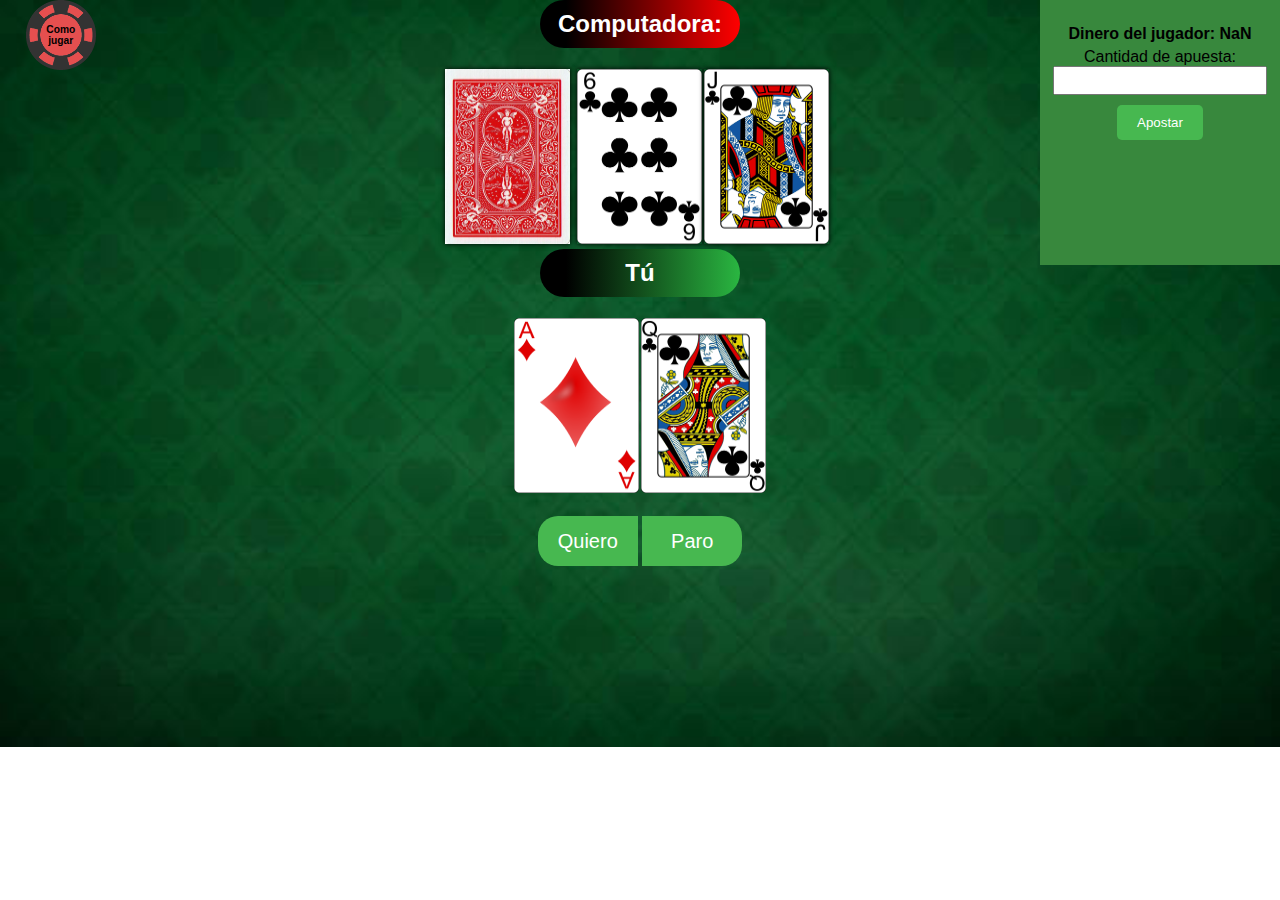
<file: BL/index.html>
<!DOCTYPE html>
<meta name="viewport" content="width=device-width, initial-scale=1.0">
<html>
    <head>
        <meta charset="UTF-8">
        <meta name="viewport" content="width=device-width, initial-scale=1.0">
        <title>Black Jack</title>
        <link rel="stylesheet" href="CSS/blackjack.css">
        <script src="JS/blackjack.js"></script>
    </head>
    <body>
        <div id="final">
            <div class="puntos2">
                <p id="puntos2"></p>
            </div>
            <div class="finJuego">
                <h1 id="mensajeFin"></h1>
                <button id="playAgain" onclick="volveraempezar();">JUGAR DE NUEVO</button>
            </div>
            <div class="puntos1">
                <p id="puntos1"></p>
            </div>
        </div>
        <button onclick="openModal()" class="modal-open"><div><img src="tablero/coin-img.png" alt="coin-img" draggable="false"><p>Como jugar</p></div></button>

        <div id="myModal" class="modal">
            <img src="tablero/modal-img.png" alt="modal-background-img">
            <span onclick="closeModal()" class="close">X</span>
            <div class="modal-content" draggable="false">
                <p>El objetivo es alcanzar una puntuación cercana a 21 puntos sin excederla. La competencia se establece entre ambos, y el ganador será aquel que logre una puntuación más próxima a 21 sin pasarse. En caso de empate en la puntuación, ambos pierden</p>
            </div>
        </div>

        <div id="sidebar">
            <p id="dineros"></p>
            <label for="bet-input">Cantidad de apuesta:</label>
            <input type="number" id="bet-input" min="1" step="1">
            <button id="place-bet" onclick="placeBet()">Apostar</button>
            <p id="cantidadApuesta"></p>
        </div>

        <script>
            // Función para abrir el modal
            function openModal() {
              document.getElementById("myModal").style.display = "flex";
              document.getElementById("myModal").classList.add("modal-active");
            }
          
            // Función para cerrar el modal
            function closeModal() {
              document.getElementById("myModal").style.display = "none";
              document.getElementById("myModal").classList.remove("modal-active");
            }
        </script>

        <h2 class="sol1">Computadora: <span id="dealer-sum"></span></h2>

        <div id="dealer-cards">
            <img id="hidden" src="./cards/BACK.png">
        </div>

        <h2 class="sol2"> Tú <span id="your-sum"></span></h2>
        <div id="your-cards"></div>
        <br>
        <button id="hit">Quiero</button>
        <button id="stay">Paro</button>
        <p id="results"></p>
        
         
         <script> function volveraempezar() {
            location.reload();
        }
        </script>
    </body>

</html>
</file>
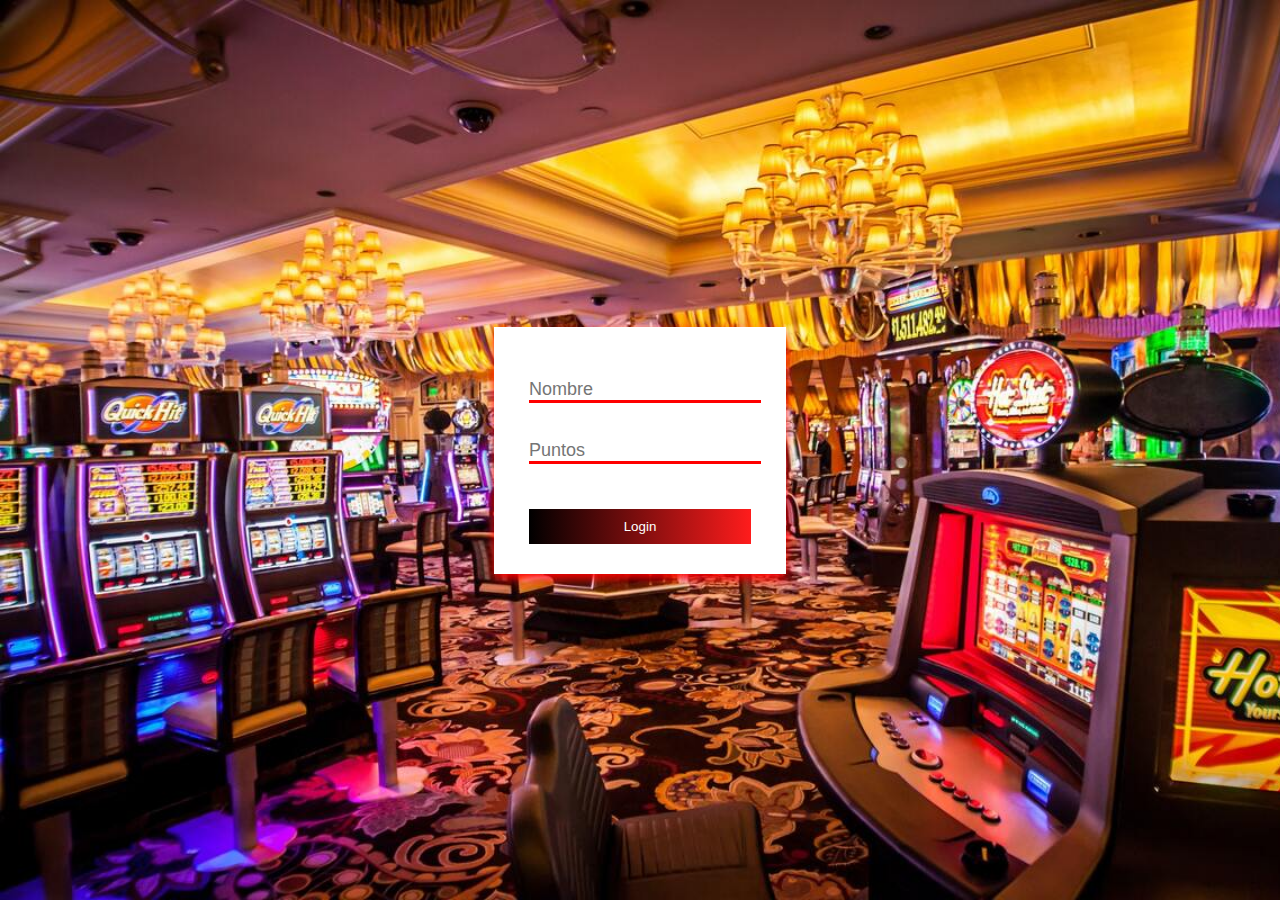
<file: BL/login.html>
<!DOCTYPE html>
<html lang="en">
<head>
    <meta charset="UTF-8">
    <meta http-equiv="X-UA-Compatible" content="IE=edge">
    <meta name="viewport" content="width=device-width, initial-scale=1.0">
    <link rel="stylesheet" href="CSS/login.css">
    <link rel="stylesheet" href="https://cdnjs.cloudflare.com/ajax/libs/font-awesome/6.4.0/css/all.min.css" integrity="sha512-iecdLmaskl7CVkqkXNQ/ZH/XLlvWZOJyj7Yy7tcenmpD1ypASozpmT/E0iPtmFIB46ZmdtAc9eNBvH0H/ZpiBw==" crossorigin="anonymous" referrerpolicy="no-referrer" />
    <title>Login Page</title>
</head>
<body>
    <div class="contenedor">
        <form action="">
          <h1 class="titulo"></h1>
          <label>
            <i class="fa-solid fa-user"></i>
            <input placeholder="Nombre" type="text" id="username">
          </label>
          <label>
            <i class="fa-solid fa-lock"></i>
            <input placeholder="Puntos" type="number" id="puntos">
          </label>
          <button id="button">Login</button>
        </form>
      </div>
      <div id="resultado"></div>
      
    
   
      
   
    
    <script src="JS/login.js"></script>
    
</body>
</html>
</file>
<file: BL/CSS/blackjack.css>
*{
    margin: 0;
    padding: 0;
}
body {
    font-family: Arial, Helvetica, sans-serif;
    text-align: center;
    background-image: url(fondo.jpg);
    background-repeat: no-repeat;
    background-size: cover;
}
#final{
    display: none;
    width: 100vw;
    height: 100vh;
    align-items: center;
    justify-content: center;
    position: fixed;
    background-color: rgba(0, 0, 0, 0.616);
}
.puntos1{
    background-image: url(ficha-5.png);
    background-size: cover;
    border-radius: 300px;
    padding: 20px;
    margin: 10px;
}
.puntos2{
    background-image: url(ficha-1.png);
    background-size: cover;
    border-radius: 300px;
    padding: 20px;
    margin: 10px;
}
.puntos1 p{
    color: black;
    font-size: 20px;
    text-align: center;
    margin-top: 7px;
    margin-left: 2px;
}
.puntos2 p{
    color: black;
    font-size: 20px;
    text-align: center;
    margin-top: 7px;
    margin-left: 2px;
}
.finJuego{
    background: rgb(0, 0, 0);
    background: linear-gradient(90deg, rgb(3, 214, 24) 13%, rgb(0, 255, 42)100%);
    border-radius: 200px;
    padding: 18px;
    width: 30%;
}

#playAgain{
    background-color: rgb(0, 0, 0);
    color: white;
    border: none;
    outline: none;
    padding: 10px;
    margin-top: 10px;
    border-radius: 15px;
}
#playAgain:hover{
    background-color: white;
    color: black;
    border-radius: 20px;
    outline: 2px solid rgb(0, 0, 0);
}
#dealer-cards{
    width: 90%;
    margin-right: auto;
}
#dealer-cards img {
    height: 175px;
    width: 125px;
    margin: 1px;
    box-shadow: 0px 0px 5px black;

}

#your-cards img {
    height: 175px;
    width: 125px;
    margin: 1px;
}

#hit {
    width: 100px;
    height: 50px;
    font-size: 20px;

}

#stay {
    width: 100px;
    height: 50px;
    font-size: 20px;
}

.sol1{
    color: white;
    background: rgb(0,0,0);
    background: linear-gradient(90deg, rgba(0,0,0,1) 13%, rgb(255, 0, 0)100%);
    width: 200px;
    margin: 20px auto;
    padding: 10px;
    margin-top: 0;
    box-sizing: border-box;
    border-radius: 200px;

}

.sol2{
        color: white;
        background: rgb(0,0,0);
        background: linear-gradient(90deg, rgba(0,0,0,1) 13%, rgb(42, 182, 65)100%);
        width: 200px;
        margin: 20px auto;
        padding: 10px;
        margin-top: 0;
        box-sizing: border-box;
        border-radius: 200px;
}

#stay, #hit{
    background-color: #47b850;
    color: white;
    text-decoration: solid black 2px;
    border: none;
    outline: none;
    transition: 0.2s background-color ease-in-out, 0.2s color ease-in-out;

}
#stay:hover, #hit:hover{
    background-color: black;
    color: white;
    transition: 0.2s;
}
#hit{
    border-top-left-radius: 20px;
    border-bottom-left-radius: 20px;
}
#stay{
    border-top-right-radius: 20px;
    border-bottom-right-radius: 20px;
}

#valores1 img{
    float: right;
    text-align: right;
    height: 50px;
    width: auto;
    margin-top: 5px;
    margin-right: 35px;
}
button {
    background: none;
    border: none;
    color: #000;
    cursor: pointer;
}

button::-moz-focus-inner,
input::-moz-focus-inner {
    border: 0;
    padding: 0;
}
.modal-open {
    position: relative;
    display: block;
    margin-inline: 2vw;
    width: clamp(1.5rem,5.5vw,7.5rem);
    float: left;
    
}

.modal-open:hover img{
    transition: transform 500ms ease;
    transform: rotate(360deg);
}

.modal-open > div{
    position: relative;

}

.modal-open > div img{
    width: 100%;
}

.modal-open > div p{
    position: absolute;
    top: 50%;
    left: 50%;
    transform: translate(-50%,-60%);
    font-size: max(1ch,0.8vw);
    font-weight: 700;
}

.modal {
    display: none;
    position: relative;
    opacity: 0;
    position: fixed;
    z-index: 2;
    left: 0;
    top: 0;
    width: 100%;
    height: 100%;
    background-color: rgba(0, 0, 0, 0.5);
    justify-content: center;
    align-items: center;
}

.modal img{
    left:50%;
    transform: translate(-50%,-10%);
    max-width: min(110vh, 130vw);
    position: absolute;
    z-index: -2;
}

.modal-active{
    animation: opacity 0.33s ease-in-out forwards;
}

@keyframes opacity {
    0%{opacity: 0;}
    100%{opacity: 1;}
}

.modal-content { 
    max-width: min(45vh, 60vw);
    max-height: min(22vh, 22vw);
    text-align: center;
    transform: translateY(33%);
    font-size: min(min(1.25rem,2.5vw), 2.3vh);
    font-weight: 750;
    color:#fff;
    overflow-y: scroll;
    overscroll-behavior: contain;
}
.modal-content::-webkit-scrollbar{
    display: none;
}

.modal-content p{
    font-family: Arial, Helvetica, sans-serif;
}

.modal .close{
    display: flex;
    position: absolute;
    top:0;
    right: 0;
    align-items: center;
    justify-content: center;
    width: 4rem;
    height: 4rem;
    text-align: center;
    font-weight: 900;
    font-size: 1.5rem;
    background-color: hsl(2, 100%, 60%);
    cursor: pointer;
}

.modal .close:hover{
    transition: background-color 200ms ease;
    background-color: hsl(0, 0%, 100%);
}
#sidebar {
    background-color: #38883d;
    padding: 20px;
    width: 200px;
    position: fixed;
    top: 0;
    right: 0;
    height: 25vh;
    display: flex;
    flex-direction: column;
    align-items: center;
}

#sidebar h3 {
    margin-bottom: 10px;
}

#dineros, #cantidadApuesta {
    font-weight: bold;
    margin-bottom: 10px;
    color: #000;
    margin: 5px;
}

#bet-input {
    width: 100%;
    margin-bottom: 10px;
    padding: 5px;
}

#place-bet {
    background-color: #47b850;
    color: white;
    border: none;
    outline: none;
    padding: 10px 20px;
    border-radius: 5px;
    cursor: pointer;
}

#place-bet:hover {
    background-color: #38883d;
}
</file>
<file: BL/CSS/login.css>
/*log in*/
*{
    padding: 0;
    margin: 0;
    box-sizing: border-box;
    font-family: sans-serif;
    
    
  }
  
body{
   display: flex;
   align-items: center;
   justify-content: center;
   min-height: 100vh;
   background-image: url('../tablero/fondoLogin.jpg');
   background-size: cover;
   background-repeat: no-repeat; 
}

form{
    display: flex;
    flex-direction: column;
    background-color: white;
    text-align: center;
    padding: 20px 25px;
    box-shadow: 0 5px 10px red ;
    
}
  
form .titulo{
    color: black;
    font-size: 35px;
    font-weight: 800;
    margin-bottom: 30px;
}
form label{
    margin-bottom: 35px;
}
form label .fa-solid{
    font-size: 20px;
    margin-right: 10px;
  
}

form label input{
    outline: none;
    border: none;
    color: black;
    border-bottom: 3px solid red;
    padding: 0;
    font-size: 18px;
}
input:hover{     
    border-bottom: 3px solid  green;
}
  
form button{
    color: white;
    border: none;
     background: linear-gradient(to right,#000000,#ff1c1c );
    padding: 10px 15px;
    cursor: pointer;
    transition: .1s;
    margin: 10px;
}
  button:hover{
    background-color: green;
    box-shadow: 0 5px 10px  green;
    padding: 20px;
    transition: 0.3s;
}
.register{
    color: black;
    font-family: sans-serif;
    text-decoration: none;
   
}
.register:hover{
    color: white;
    box-shadow: 0 5px 10px  blue;
    padding: 20px;
    background-color: green;
    transition: 0.3s;
}
  
.visible{
    color: white;
    border: none;
    background: linear-gradient(to right,#000000,#ff1c1c );
    padding: 10px 15px;
    cursor: pointer;
    transition: .1s;
    margin: 10px;
}
.visible:hover{
    box-shadow: 0 5px 10px  green;
    padding: 20px;
    background-color: lightblue;
    transition: 0.3s;
}

  /*reglas*/
.boton {
  background: none;
  border: none;
  color: #000;
  cursor: pointer;
  position: fixed;
}

.boton::-moz-focus-inner,
input::-moz-focus-inner {
  border: 0;
  padding: 0;
  position: fixed;
}
.modal-open {
  position: relative;
  display: block;
  margin-inline: 1vw;
  width: clamp(4rem,8vw,10rem);
  position: fixed;
}

.modal-open:hover img{
  transition: transform 500ms ease;
  transform: rotate(360deg);
  
}

.modal-open > div{
  position: relative;

}

.modal-open > div img{
  width: 100%;
  
}

.modal-open > div p{
  position: absolute;
  top: 50%;
  left: 50%;
  transform: translate(-50%,-60%);
  font-size: max(1.2ch,1vw);
  font-weight: 700;
  color: white;
}

.modal {
  display: none;
  position: relative;
  opacity: 0;
  position: fixed;
  z-index: 2;
  left: 0;
  top: 0;
  width: 100%;
  height: 100%;
  background-color: rgba(0, 0, 0, 0.5);
  justify-content: center;
  align-items: center;
}

.modal img{
  left:50%;
  transform: translate(-50%,-10%);
  max-width: min(110vh, 130vw);
  position: absolute;
  z-index: -2;
}

.modal-active{
  animation: opacity 0.33s ease-in-out forwards;
}

@keyframes opacity {
  0%{opacity: 0;}
  100%{opacity: 1;}
}

.modal-content { 
  max-width: min(45vh, 60vw);
  max-height: min(22vh, 22vw);
  text-align: center;
  transform: translateY(33%);
  font-size: min(min(1.25rem,2.5vw), 2.3vh);
  font-weight: 750;
  color:#fff;
  overflow-y: scroll;
  overscroll-behavior: contain;
  
}
.modal-content::-webkit-scrollbar{
  display: none;
}

.modal-content p{
}

.modal .close{
  display: flex;
  position: fixed;
  top:0;
  right: 0;
  align-items: center;
  justify-content: center;
  width: 4rem;
  height: 4rem;
  text-align: center;
  font-weight: 900;
  font-size: 1.5rem;
  background-color: hsl(0, 100%, 60%);
  cursor: pointer;
}

.modal .close:hover{
  transition: background-color 200ms ease;
  background-color: hsl(0, 100%, 50%);
}
</file>
